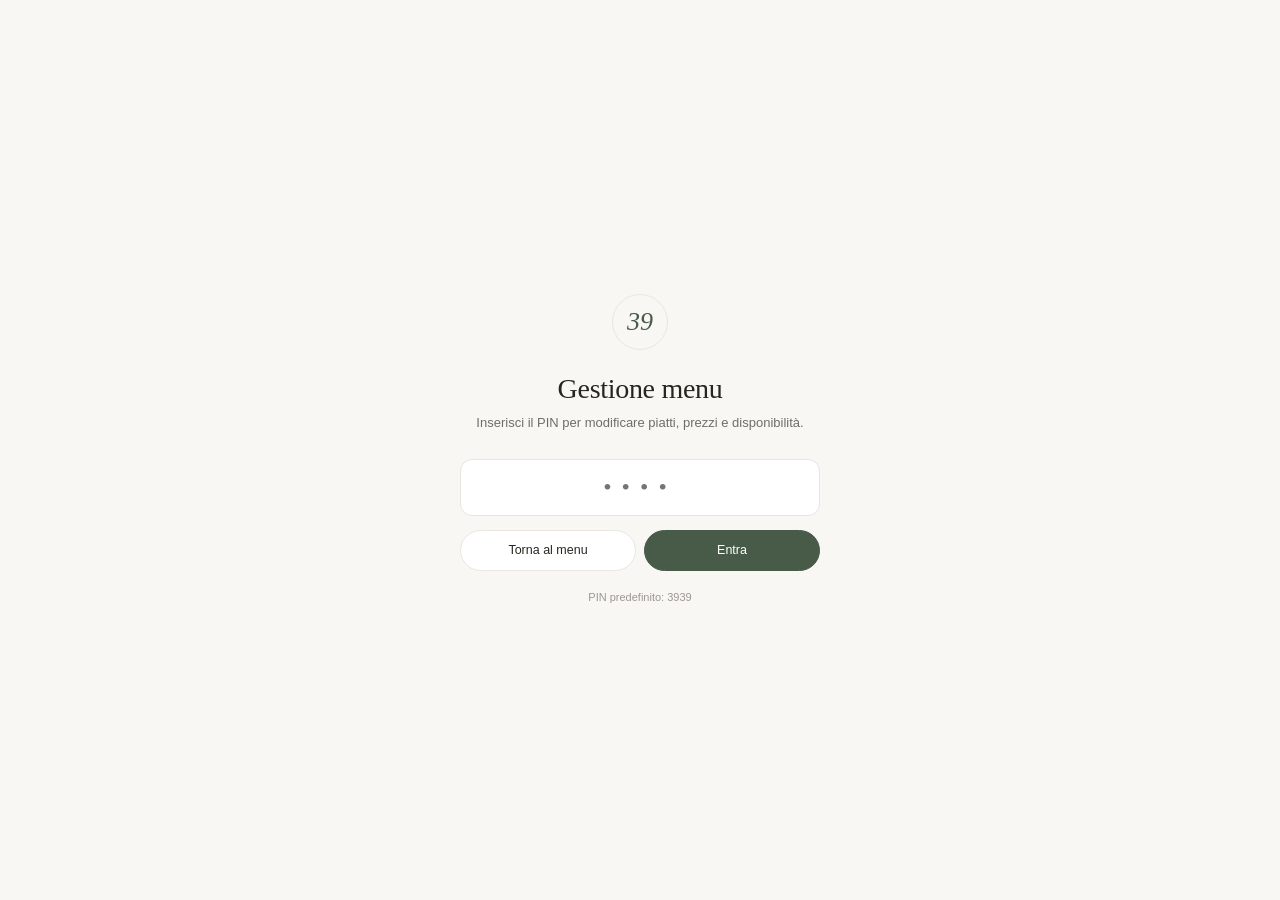
<file: admin.html>
<!DOCTYPE html>
<html lang="it">
<head>
  <meta charset="utf-8" />
  <meta name="viewport" content="width=device-width, initial-scale=1" />
  <meta name="theme-color" content="#f8f7f4" />
  <meta name="robots" content="noindex, nofollow" />

  <title>Gestione menu — 39 Café & Bistrot</title>

  <link rel="stylesheet" href="style.css" />
</head>
<body>

  <!-- Accesso con PIN -->
  <div id="admin-auth-screen" class="auth" style="display: none;">
    <div class="auth-card">
      <div class="brand-mark">39</div>
      <h1>Gestione menu</h1>
      <p>Inserisci il PIN per modificare piatti, prezzi e disponibilità.</p>

      <form id="admin-pin-login-form">
        <input
          type="password"
          id="admin-standalone-pin-input"
          class="pin-input"
          placeholder="••••"
          maxlength="8"
          autocomplete="off"
          aria-label="PIN"
          autofocus
        />
        <div class="auth-actions">
          <a href="index.html" class="btn">Torna al menu</a>
          <button type="submit" class="btn primary">Entra</button>
        </div>
      </form>

      <p class="auth-hint">PIN predefinito: 3939</p>
    </div>
  </div>

  <!-- Dashboard (popolata da admin.js) -->
  <main class="admin" id="admin-dashboard-screen" style="display: none;"></main>

  <div class="toast-container" aria-live="polite"></div>

  <script src="js/data.js"></script>
  <script src="js/sync.js"></script>
  <script src="js/admin.js"></script>

</body>
</html>
</file>
<file: style.css>
/* ==========================================================================
   39 CAFÉ & BISTROT — DESIGN SYSTEM MINIMALE
   Carta, inchiostro e un solo accento verde. Nessuna icona decorativa.
   ========================================================================== */

:root {
  --bg: #f8f7f4;
  --paper: #ffffff;
  --ink: #26261f;
  --ink-soft: #6f6e66;
  --muted: #9a988f;
  --line: #e8e6df;
  --line-soft: #f0eee8;
  --green: #485b49;
  --green-hover: #394a3a;
  --green-tint: #eef1ec;
  --danger: #a43a32;

  --radius: 14px;
  --radius-sm: 9px;

  --font-serif: Georgia, "Times New Roman", serif;
  --font-sans: -apple-system, BlinkMacSystemFont, "Segoe UI", Roboto, Helvetica, Arial, sans-serif;

  --ease: cubic-bezier(0.22, 1, 0.36, 1);
}

*, *::before, *::after { box-sizing: border-box; }

html { -webkit-text-size-adjust: 100%; }

body {
  margin: 0;
  background: var(--bg);
  color: var(--ink);
  font: 14px/1.55 var(--font-sans);
  -webkit-font-smoothing: antialiased;
}

h1, h2, h3, p { margin: 0; }
button, input, textarea, select { font: inherit; color: inherit; }
button { cursor: pointer; }
a { color: inherit; text-decoration: none; }

:focus-visible {
  outline: 2px solid var(--green);
  outline-offset: 2px;
}

@keyframes rise {
  from { opacity: 0; transform: translateY(14px); }
  to   { opacity: 1; transform: none; }
}

@keyframes fade {
  from { opacity: 0; }
  to   { opacity: 1; }
}

/* ==========================================================================
   MENÙ PUBBLICO
   ========================================================================== */

.page {
  max-width: 720px;
  margin: 0 auto;
  padding: 28px 22px 70px;
}

.brand {
  text-align: center;
  padding-bottom: 8px;
}

.brand-photo {
  height: 220px;
  border-radius: var(--radius);
  overflow: hidden;
  background: #e9e6df;
  animation: fade 0.8s var(--ease) both;
}

.brand-photo img {
  width: 100%;
  height: 100%;
  object-fit: cover;
  display: block;
  transform: scale(1.04);
  animation: settle 1.6s var(--ease) forwards;
}

@keyframes settle { to { transform: scale(1); } }

.brand-mark {
  width: 56px;
  height: 56px;
  margin: -28px auto 14px;
  position: relative;
  border-radius: 50%;
  background: var(--bg);
  border: 1px solid var(--line);
  display: grid;
  place-items: center;
  color: var(--green);
  font: italic 26px/1 var(--font-serif);
  animation: rise 0.7s 0.1s var(--ease) both;
}

.brand h1 {
  font: 400 34px/1.1 var(--font-serif);
  letter-spacing: -0.5px;
  margin-bottom: 8px;
  animation: rise 0.7s 0.18s var(--ease) both;
}

.brand p {
  font: italic 15px/1.4 var(--font-serif);
  color: var(--ink-soft);
  animation: rise 0.7s 0.26s var(--ease) both;
}

.brand-meta {
  margin-top: 14px;
  font-size: 11.5px;
  letter-spacing: 0.3px;
  color: var(--muted);
  animation: rise 0.7s 0.34s var(--ease) both;
}

.brand-meta span + span::before {
  content: "";
  display: inline-block;
  width: 3px;
  height: 3px;
  margin: 0 10px 2px;
  border-radius: 50%;
  background: var(--muted);
}

.brand-meta span:empty { display: none; }

/* Ricerca e filtri */
.controls {
  margin: 30px 0 6px;
  animation: rise 0.7s 0.42s var(--ease) both;
}

.search {
  width: 100%;
  padding: 13px 16px;
  background: var(--paper);
  border: 1px solid var(--line);
  border-radius: 12px;
  font-size: 14px;
  outline: none;
  transition: border-color 0.25s, box-shadow 0.25s;
}

.search::placeholder { color: var(--muted); }

.search:focus {
  border-color: var(--green);
  box-shadow: 0 0 0 4px rgba(72, 91, 73, 0.08);
}

.chips {
  display: flex;
  gap: 8px;
  flex-wrap: wrap;
  margin-top: 12px;
}

.chip {
  padding: 6px 14px;
  border: 1px solid var(--line);
  border-radius: 999px;
  background: transparent;
  color: var(--ink-soft);
  font-size: 12px;
  transition: all 0.25s var(--ease);
}

.chip:hover { border-color: var(--green); color: var(--green); }

.chip.active {
  background: var(--green);
  border-color: var(--green);
  color: #fff;
}

/* Intestazione elenco */
.menu-label {
  display: flex;
  justify-content: space-between;
  align-items: center;
  margin: 34px 0 4px;
  padding-bottom: 14px;
  border-bottom: 1px solid var(--ink);
  animation: rise 0.7s 0.5s var(--ease) both;
}

.menu-label h2 {
  font: 400 12px/1 var(--font-sans);
  letter-spacing: 2.2px;
  text-transform: uppercase;
}

.live {
  display: inline-flex;
  align-items: center;
  gap: 7px;
  font-size: 11px;
  color: var(--muted);
}

.live-dot {
  width: 6px;
  height: 6px;
  border-radius: 50%;
  background: #b8b6ad;
}

.live-dot.online {
  background: #4b8a52;
  animation: pulse 2.6s ease-in-out infinite;
}

.live-dot.syncing { background: #d6a23c; }
.live-dot.offline { background: #b8b6ad; }

@keyframes pulse {
  0%, 100% { box-shadow: 0 0 0 0 rgba(75, 138, 82, 0.35); }
  50%      { box-shadow: 0 0 0 5px rgba(75, 138, 82, 0); }
}

/* Categorie (accordion animato) */
#categories-content-container { animation: rise 0.7s 0.58s var(--ease) both; }

.category { border-bottom: 1px solid var(--line); }

.category-head {
  width: 100%;
  display: flex;
  align-items: baseline;
  gap: 12px;
  padding: 22px 0;
  background: none;
  border: 0;
  text-align: left;
}

.cat-name {
  font: 400 21px/1.2 var(--font-serif);
  letter-spacing: -0.2px;
  transition: color 0.25s;
}

.category-head:hover .cat-name { color: var(--green); }

.cat-count {
  font-size: 11px;
  color: var(--muted);
  letter-spacing: 0.4px;
}

.chevron {
  margin-left: auto;
  align-self: center;
  width: 8px;
  height: 8px;
  border-right: 1.5px solid var(--ink-soft);
  border-bottom: 1.5px solid var(--ink-soft);
  transform: rotate(45deg) translate(-2px, -2px);
  transition: transform 0.45s var(--ease);
}

.category.open .chevron { transform: rotate(225deg) translate(-2px, -2px); }

.category-panel {
  display: grid;
  grid-template-rows: 0fr;
  transition: grid-template-rows 0.5s var(--ease);
}

.category.open .category-panel { grid-template-rows: 1fr; }

.category-inner { overflow: hidden; min-height: 0; }

.category-body { padding-bottom: 14px; }

.category-desc {
  font: italic 13px/1.6 var(--font-serif);
  color: var(--muted);
  margin: 0;
  padding: 2px 2px 4px;
}

/* Piatti: piccoli riquadri in tinta */
.dish {
  display: grid;
  grid-template-columns: 1fr auto;
  gap: 18px;
  align-items: center;
  padding: 14px 16px;
  margin-top: 10px;
  background: #f3f1ea;
  border: 1px solid #ece9e0;
  border-radius: 14px;
  opacity: 0;
  transform: translateY(8px);
  transition: opacity 0.45s var(--ease), transform 0.45s var(--ease),
              background-color 0.3s ease, border-color 0.3s ease;
}

.category-body > .dish:first-of-type { margin-top: 4px; }
.category-body > .category-desc + .dish { margin-top: 12px; }

.dish:hover { background: #efede4; border-color: #e3e0d5; }

.category.open .dish {
  opacity: 1;
  transform: none;
  transition-delay: calc(var(--i, 0) * 55ms + 120ms), calc(var(--i, 0) * 55ms + 120ms), 0ms, 0ms;
}


.dish h3 {
  font: 400 17px/1.3 var(--font-serif);
  display: flex;
  align-items: baseline;
  gap: 10px;
  flex-wrap: wrap;
}

.dish-badge {
  font: italic 12px var(--font-serif);
  color: var(--green);
}

.sold {
  font: 11px var(--font-sans);
  letter-spacing: 0.6px;
  text-transform: uppercase;
  color: var(--danger);
}

.dish p {
  margin-top: 5px;
  font-size: 13px;
  line-height: 1.5;
  color: var(--ink-soft);
}

.dish-meta {
  margin-top: 8px;
  display: flex;
  align-items: center;
  gap: 14px;
  flex-wrap: wrap;
  font-size: 10.5px;
  letter-spacing: 0.6px;
  text-transform: uppercase;
  color: var(--muted);
}

.price {
  font: 15px var(--font-serif);
  color: var(--green);
  letter-spacing: 0.2px;
}

.dish-photo {
  width: 96px;
  height: 84px;
  padding: 0;
  border: 0;
  border-radius: 10px;
  overflow: hidden;
  background: #ebe9e2;
}

.dish-photo img {
  width: 100%;
  height: 100%;
  object-fit: cover;
  display: block;
  transition: transform 0.6s var(--ease);
}

.dish-photo:hover img { transform: scale(1.07); }

.dish.unavailable .dish-photo,
.dish.unavailable h3 .name,
.dish.unavailable p { opacity: 0.45; }

.empty {
  padding: 36px 10px;
  text-align: center;
  color: var(--muted);
  font: italic 14px var(--font-serif);
}

.empty .btn { margin-top: 14px; font-style: normal; }

.footer {
  margin-top: 54px;
  text-align: center;
  font-size: 11px;
  line-height: 1.8;
  color: var(--muted);
}

.admin-link {
  display: inline-block;
  margin-top: 10px;
  color: var(--muted);
  border-bottom: 1px solid var(--line);
  transition: color 0.2s, border-color 0.2s;
}

.admin-link:hover { color: var(--green); border-color: var(--green); }

.loading {
  padding: 40px;
  text-align: center;
  color: var(--muted);
  font: italic 14px var(--font-serif);
}

/* ==========================================================================
   COMPONENTI CONDIVISI
   ========================================================================== */

.btn {
  display: inline-flex;
  align-items: center;
  justify-content: center;
  gap: 6px;
  padding: 9px 16px;
  background: var(--paper);
  border: 1px solid var(--line);
  border-radius: 999px;
  color: var(--ink);
  font-size: 12.5px;
  line-height: 1.2;
  white-space: nowrap;
  transition: all 0.25s var(--ease);
}

.btn:hover { border-color: var(--ink); }
.btn:active { transform: scale(0.97); }

.btn.primary {
  background: var(--green);
  border-color: var(--green);
  color: #fff;
}

.btn.primary:hover { background: var(--green-hover); border-color: var(--green-hover); }

.btn.ghost { background: transparent; border-color: transparent; color: var(--ink-soft); }
.btn.ghost:hover { color: var(--ink); border-color: transparent; background: rgba(0, 0, 0, 0.04); }

.btn.danger { color: var(--danger); background: transparent; border-color: transparent; }
.btn.danger:hover { background: rgba(164, 58, 50, 0.08); border-color: transparent; }

.btn.sm { padding: 6px 13px; font-size: 12px; }
.btn[disabled] { opacity: 0.35; pointer-events: none; }

/* Campi */
.field { display: block; margin-bottom: 16px; }

.field > span {
  display: block;
  margin-bottom: 6px;
  font-size: 11px;
  letter-spacing: 0.4px;
  color: var(--ink-soft);
}

.field input[type="text"],
.field input[type="url"],
.field input[type="number"],
.field input[type="password"],
.field textarea,
.field select {
  display: block;
  width: 100%;
  padding: 10px 12px;
  background: #fcfcfa;
  border: 1px solid var(--line);
  border-radius: var(--radius-sm);
  font-size: 14px;
  outline: none;
  transition: border-color 0.2s, box-shadow 0.2s, background 0.2s;
}

.field input:focus,
.field textarea:focus,
.field select:focus {
  background: #fff;
  border-color: var(--green);
  box-shadow: 0 0 0 4px rgba(72, 91, 73, 0.08);
}

.field textarea { resize: vertical; min-height: 78px; }
.field small { display: block; margin-top: 5px; font-size: 11px; color: var(--muted); }

.field-row { display: grid; grid-template-columns: 1fr 1fr; gap: 14px; }

/* Scelta a pillola (checkbox) */
.choices { display: flex; gap: 8px; flex-wrap: wrap; }

.choice { position: relative; cursor: pointer; }
.choice input { position: absolute; opacity: 0; pointer-events: none; }

.choice span {
  display: inline-block;
  padding: 6px 14px;
  border: 1px solid var(--line);
  border-radius: 999px;
  font-size: 12px;
  color: var(--ink-soft);
  transition: all 0.2s var(--ease);
}

.choice input:checked + span { background: var(--green); border-color: var(--green); color: #fff; }
.choice input:focus-visible + span { outline: 2px solid var(--green); outline-offset: 2px; }

/* Interruttore */
.switch { position: relative; display: inline-block; width: 38px; height: 22px; flex: none; cursor: pointer; }
.switch input { position: absolute; opacity: 0; width: 100%; height: 100%; margin: 0; cursor: pointer; }

.switch i {
  position: absolute;
  inset: 0;
  border-radius: 999px;
  background: #d9d7cf;
  transition: background 0.3s var(--ease);
  pointer-events: none;
}

.switch i::after {
  content: "";
  position: absolute;
  top: 3px;
  left: 3px;
  width: 16px;
  height: 16px;
  border-radius: 50%;
  background: #fff;
  box-shadow: 0 1px 3px rgba(0, 0, 0, 0.2);
  transition: transform 0.3s var(--ease);
}

.switch input:checked + i { background: var(--green); }
.switch input:checked + i::after { transform: translateX(16px); }
.switch input:focus-visible + i { outline: 2px solid var(--green); outline-offset: 2px; }

/* Modale */
.modal-bg {
  position: fixed;
  inset: 0;
  z-index: 9999;
  display: grid;
  place-items: center;
  padding: 16px;
  background: rgba(30, 30, 24, 0.5);
  backdrop-filter: blur(3px);
  animation: fade 0.25s ease both;
}

.modal {
  width: min(500px, 100%);
  max-height: 92vh;
  overflow-y: auto;
  padding: 28px;
  background: var(--bg);
  border-radius: 18px;
  box-shadow: 0 24px 60px rgba(30, 30, 24, 0.28);
  animation: rise 0.4s var(--ease) both;
}

.modal h2 { font: 400 24px/1.2 var(--font-serif); margin-bottom: 20px; letter-spacing: -0.2px; }

.modal-section {
  margin: 22px 0 14px;
  padding-top: 18px;
  border-top: 1px solid var(--line);
  font-size: 10.5px;
  letter-spacing: 1.6px;
  text-transform: uppercase;
  color: var(--muted);
}

.modal-actions {
  display: flex;
  align-items: center;
  gap: 8px;
  margin-top: 24px;
}

.modal-actions .spacer { flex: 1; }

.modal-photo { width: 100%; height: 220px; margin-bottom: 18px; border-radius: 12px; overflow: hidden; background: #ebe9e2; }
.modal-photo img { width: 100%; height: 100%; object-fit: cover; display: block; }

.modal-title { display: flex; justify-content: space-between; align-items: baseline; gap: 14px; margin-bottom: 8px; }
.modal-title h2 { margin: 0; }
.modal-text { font-size: 14px; line-height: 1.6; color: var(--ink-soft); margin: 10px 0 18px; }
.modal-note { padding: 12px 14px; background: var(--paper); border: 1px solid var(--line); border-radius: var(--radius-sm); font-size: 12px; color: var(--ink-soft); }

/* Toast */
.toast {
  position: fixed;
  left: 50%;
  bottom: 24px;
  transform: translateX(-50%);
  z-index: 100000;
  max-width: 90vw;
  padding: 11px 20px;
  background: var(--ink);
  color: #fff;
  border-radius: 999px;
  font-size: 12.5px;
  box-shadow: 0 8px 24px rgba(0, 0, 0, 0.18);
  animation: toast-in 0.35s var(--ease) both;
}

@keyframes toast-in {
  from { opacity: 0; transform: translate(-50%, 10px); }
  to   { opacity: 1; transform: translate(-50%, 0); }
}

/* ==========================================================================
   PANNELLO DI GESTIONE
   ========================================================================== */

.auth {
  min-height: 100vh;
  display: grid;
  place-items: center;
  padding: 24px;
}

.auth-card {
  width: min(360px, 100%);
  text-align: center;
  animation: rise 0.6s var(--ease) both;
}

.auth-card .brand-mark { margin: 0 auto 22px; animation: none; }
.auth-card h1 { font: 400 28px/1.2 var(--font-serif); margin-bottom: 8px; letter-spacing: -0.3px; }
.auth-card p { font-size: 13px; color: var(--ink-soft); margin-bottom: 26px; }

.pin-input {
  width: 100%;
  padding: 14px;
  margin-bottom: 14px;
  background: var(--paper);
  border: 1px solid var(--line);
  border-radius: 12px;
  text-align: center;
  font: 24px var(--font-serif);
  letter-spacing: 10px;
  outline: none;
  transition: border-color 0.2s, box-shadow 0.2s;
}

.pin-input:focus { border-color: var(--green); box-shadow: 0 0 0 4px rgba(72, 91, 73, 0.08); }

.auth-actions { display: flex; gap: 8px; }
.auth-actions .btn { flex: 1; padding: 12px; }
.auth-hint { margin: 18px 0 0 !important; font-size: 11px !important; color: var(--muted) !important; }

.admin {
  max-width: 820px;
  margin: 0 auto;
  padding: 26px 22px 80px;
  animation: fade 0.5s ease both;
}

.admin-top {
  display: flex;
  align-items: center;
  justify-content: space-between;
  gap: 14px;
  padding-bottom: 22px;
}

.admin-brand { display: flex; align-items: center; gap: 12px; }

.admin-brand .brand-mark {
  width: 38px;
  height: 38px;
  margin: 0;
  font-size: 18px;
  animation: none;
}

.admin-brand strong { display: block; font: 400 18px/1.2 var(--font-serif); }
.admin-brand small { font-size: 11px; color: var(--muted); }

.admin-tools { display: flex; align-items: center; gap: 6px; }
.admin-tools .live { margin-right: 10px; }

.tabs {
  display: flex;
  gap: 26px;
  border-bottom: 1px solid var(--line);
  margin-bottom: 26px;
  overflow-x: auto;
  scrollbar-width: none;
}

.tabs::-webkit-scrollbar { display: none; }

.tab {
  position: relative;
  padding: 10px 0 13px;
  background: none;
  border: 0;
  white-space: nowrap;
  font-size: 13px;
  color: var(--muted);
  transition: color 0.25s;
}

.tab:hover { color: var(--ink); }
.tab.active { color: var(--ink); }

.tab::after {
  content: "";
  position: absolute;
  left: 0;
  right: 0;
  bottom: -1px;
  height: 1.5px;
  background: var(--green);
  transform: scaleX(0);
  transition: transform 0.4s var(--ease);
}

.tab.active::after { transform: scaleX(1); }

.tab-body { animation: rise 0.45s var(--ease) both; }

.toolbar { display: flex; align-items: center; justify-content: space-between; gap: 12px; margin-bottom: 18px; }

.toolbar .filter {
  flex: 1;
  max-width: 300px;
  padding: 9px 14px;
  background: var(--paper);
  border: 1px solid var(--line);
  border-radius: 999px;
  font-size: 13px;
  outline: none;
  transition: border-color 0.2s, box-shadow 0.2s;
}

.toolbar .filter:focus { border-color: var(--green); box-shadow: 0 0 0 4px rgba(72, 91, 73, 0.08); }

/* Gruppo categoria */
.group {
  margin-bottom: 16px;
  background: var(--paper);
  border: 1px solid var(--line);
  border-radius: var(--radius);
  overflow: hidden;
}

.group-head {
  display: flex;
  align-items: center;
  gap: 10px;
  padding: 14px 18px;
  border-bottom: 1px solid var(--line-soft);
}

.group-head h2 { font: 400 18px/1.2 var(--font-serif); }
.group-head .count { font-size: 11px; color: var(--muted); }
.group-head .spacer { flex: 1; }

.item {
  display: grid;
  grid-template-columns: 1fr auto auto auto;
  gap: 18px;
  align-items: center;
  padding: 13px 18px;
  border-bottom: 1px solid var(--line-soft);
  transition: background 0.2s;
}

.item:last-child { border-bottom: 0; }
.item:hover { background: #fcfcfa; }
.item.is-off .item-main { opacity: 0.5; }

.item-main { min-width: 0; display: flex; align-items: center; gap: 14px; }
.item-text { min-width: 0; flex: 1; }

.item-thumb {
  flex: none;
  width: 56px;
  height: 48px;
  border-radius: 9px;
  background: #ebe9e2;
  overflow: hidden;
}

.item-thumb img { width: 100%; height: 100%; object-fit: cover; display: block; }

.item-name { font: 400 15px/1.3 var(--font-serif); }

.item-name .dish-badge { margin-left: 8px; }

/* Anteprima del piatto nel modale */
.preview-label {
  margin-bottom: 8px;
  font-size: 10.5px;
  letter-spacing: 1.6px;
  text-transform: uppercase;
  color: var(--muted);
}

.preview { margin-bottom: 22px; padding: 14px; background: var(--bg); border: 1px dashed var(--line); border-radius: 16px; }
.preview .dish { opacity: 1; transform: none; margin-top: 0; transition: none; pointer-events: none; }
.preview .dish:hover { background: #f3f1ea; border-color: #ece9e0; }
.preview .dish-photo { cursor: default; }


.item-desc {
  margin-top: 2px;
  font-size: 12px;
  color: var(--muted);
  white-space: nowrap;
  overflow: hidden;
  text-overflow: ellipsis;
}

.price-field {
  display: flex;
  align-items: center;
  gap: 4px;
  color: var(--muted);
  font-size: 13px;
}

.price-field input {
  width: 62px;
  padding: 6px 8px;
  background: transparent;
  border: 1px solid transparent;
  border-radius: 7px;
  text-align: right;
  font: 15px var(--font-serif);
  color: var(--green);
  outline: none;
  transition: all 0.2s;
}

.price-field input:hover { border-color: var(--line); }
.price-field input:focus { background: #fff; border-color: var(--green); }

.group-empty { padding: 22px; text-align: center; font-size: 12.5px; color: var(--muted); }

/* Riquadri impostazioni */
.panel {
  margin-bottom: 18px;
  padding: 24px;
  background: var(--paper);
  border: 1px solid var(--line);
  border-radius: var(--radius);
}

.panel h2 { font: 400 19px/1.2 var(--font-serif); margin-bottom: 4px; }
.panel > .lead { font-size: 12.5px; color: var(--muted); margin-bottom: 20px; }
.panel .btn-row { display: flex; gap: 8px; flex-wrap: wrap; margin-top: 4px; }

.panel.narrow { max-width: 600px; }

.panel .divider { margin: 20px 0 16px; border: 0; border-top: 1px solid var(--line-soft); }

/* Elenco categorie */
.cat-row {
  display: grid;
  grid-template-columns: auto 1fr auto;
  gap: 16px;
  align-items: center;
  padding: 14px 18px;
  border-bottom: 1px solid var(--line-soft);
}

.cat-row:last-child { border-bottom: 0; }
.cat-row .num { font: 14px var(--font-serif); color: var(--muted); width: 18px; }
.cat-row strong { font: 400 16px var(--font-serif); }
.cat-row small { display: block; font-size: 12px; color: var(--muted); }
.cat-row .row-actions { display: flex; gap: 2px; align-items: center; }

/* QR */
.qr-card { text-align: center; max-width: 420px; margin: 0 auto; }
.qr-card img { width: 200px; height: 200px; margin: 18px auto; padding: 10px; background: #fff; border: 1px solid var(--line); border-radius: 12px; }
.qr-url { font-size: 11px; color: var(--muted); word-break: break-all; margin-bottom: 20px; }

/* ==========================================================================
   RESPONSIVE
   ========================================================================== */

@media (max-width: 560px) {
  .page { padding: 18px 16px 56px; }
  .brand-photo { height: 170px; }
  .brand h1 { font-size: 29px; }
  .cat-name { font-size: 19px; }
  .dish { gap: 14px; }
  .dish-photo { width: 78px; height: 70px; }

  .admin { padding: 18px 16px 60px; }
  .admin-top { flex-wrap: wrap; }
  .tabs { gap: 20px; }
  .field-row { grid-template-columns: 1fr; gap: 0; }
  .modal { padding: 22px; }

  .item {
    grid-template-columns: 1fr auto auto;
    gap: 10px 14px;
  }

  .item-main { grid-column: 1 / -1; }
  .item-desc { white-space: normal; }
  .item > .btn { justify-self: end; }
  .toolbar { flex-direction: column; align-items: stretch; }
  .toolbar .filter { max-width: none; }
}

@media (prefers-reduced-motion: reduce) {
  *, *::before, *::after {
    animation-duration: 0.01ms !important;
    animation-delay: 0ms !important;
    transition-duration: 0.01ms !important;
    transition-delay: 0ms !important;
  }
}

/* Stampa segnatavolo */
@media print {
  body { background: #fff; }
  .admin-top, .tabs, .btn, .toast, .footer { display: none !important; }
  .panel, .qr-card { border: 0; }
}
</file>
